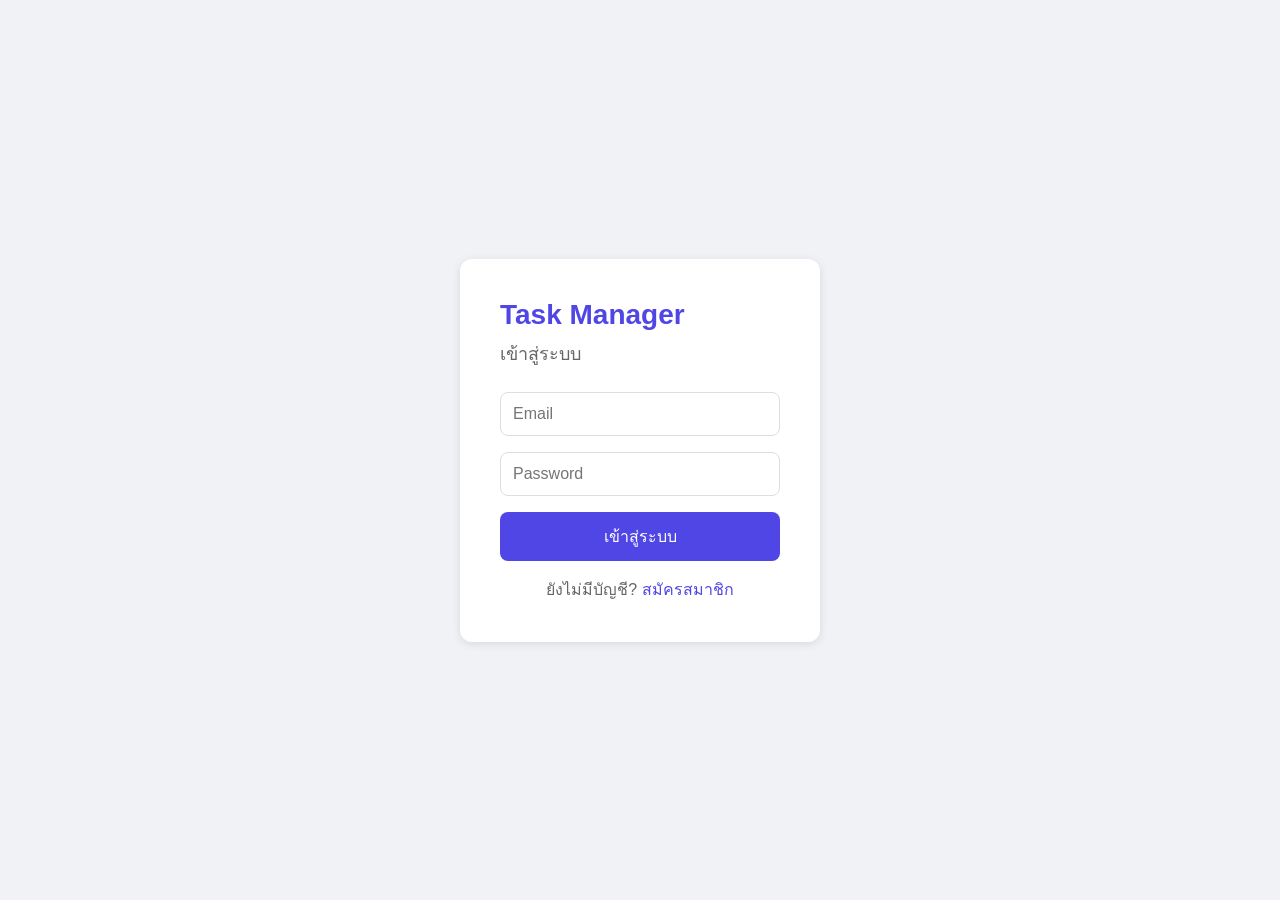
<file: frontend/index.html>
<!DOCTYPE html>
<html lang="en">
<head>
    <meta charset="UTF-8">
    <meta name="viewport" content="width=device-width, initial-scale=1.0">
    <title>Task Manager - Login</title>
    <link rel="stylesheet" href="css/style.css">
</head>
<body>
    <div class="container">
        <div class="card">
            <h1>Task Manager</h1>
            <h2>เข้าสู่ระบบ</h2>

            <div id="error-msg" class="error-msg"></div>

            <input type="email" id="email" placeholder="Email" />
            <input type="password" id="password" placeholder="Password" />
            <button id="login-btn" onclick="login()">เข้าสู่ระบบ</button>

            <p>ยังไม่มีบัญชี? <a href="register.html">สมัครสมาชิก</a></p>
        </div>
    </div>
    <script src="js/auth.js"></script>
</body>
</html>
</file>
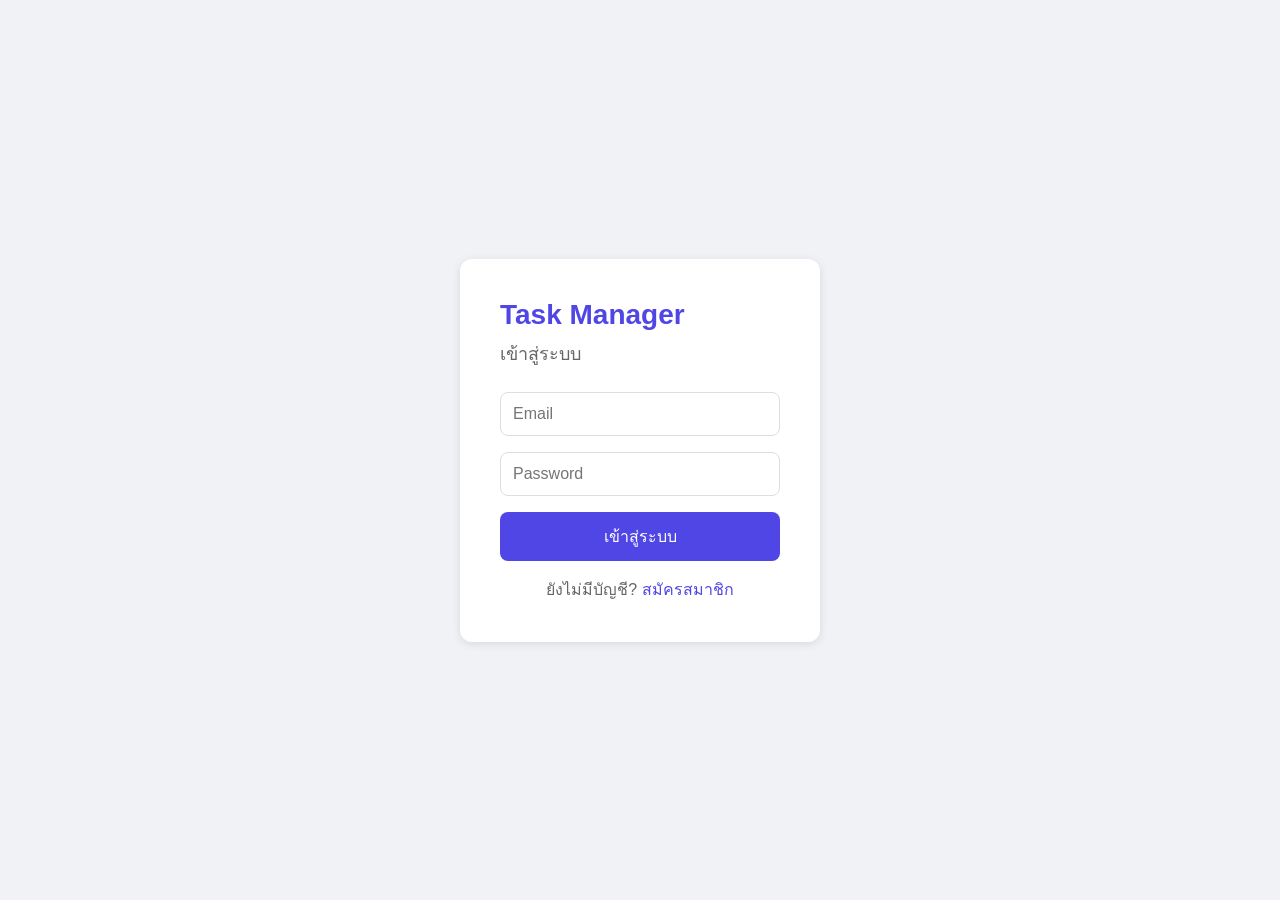
<file: frontend/dashboard.html>
<!DOCTYPE html>
<html lang="th">
<head>
    <meta charset="UTF-8">
    <meta name="viewport" content="width=device-width, initial-scale=1.0">
    <title>Task Manager - Dashboard</title>
    <link rel="stylesheet" href="css/style.css">
</head>
<body>
    <div class="container" style="max-width: 600px;">
        <div class="card">
            <div style="display:flex; justify-content:space-between; align-items:center;">
                <h1>Task Manager</h1>
                <button onclick="logout()" style="width:auto; padding: 8px 16px;">ออกจากระบบ</button>
            </div>
            <h2 id="welcome-msg"></h2>

            <div style="display:flex; gap:8px; margin-bottom:16px;">
                <input type="text" id="task-title" placeholder="ชื่อ Task" style="margin-bottom:0"/>
                <button onclick="createTask()" style="width:auto; padding: 8px 16px; margin-bottom:0">เพิ่ม</button>
            </div>

            <div id="task-list"></div>
        </div>
    </div>
    <script src="js/tasks.js"></script>

    <div id="edit-modal" style="display:none; position:fixed; top:0; left:0; width:100%; height:100%; background:rgba(0,0,0,0.5); justify-content:center; align-items:center;">
    <div class="card" style="max-width:400px;">
        <h2>แก้ไข Task</h2>
        <input type="text" id="edit-title" placeholder="ชื่อ Task" />
        <button onclick="saveEdit()">บันทึก</button>
        <button onclick="closeEdit()" style="background-color:#999;">ยกเลิก</button>
    </div>
</div>

</body>
</html>
</file>
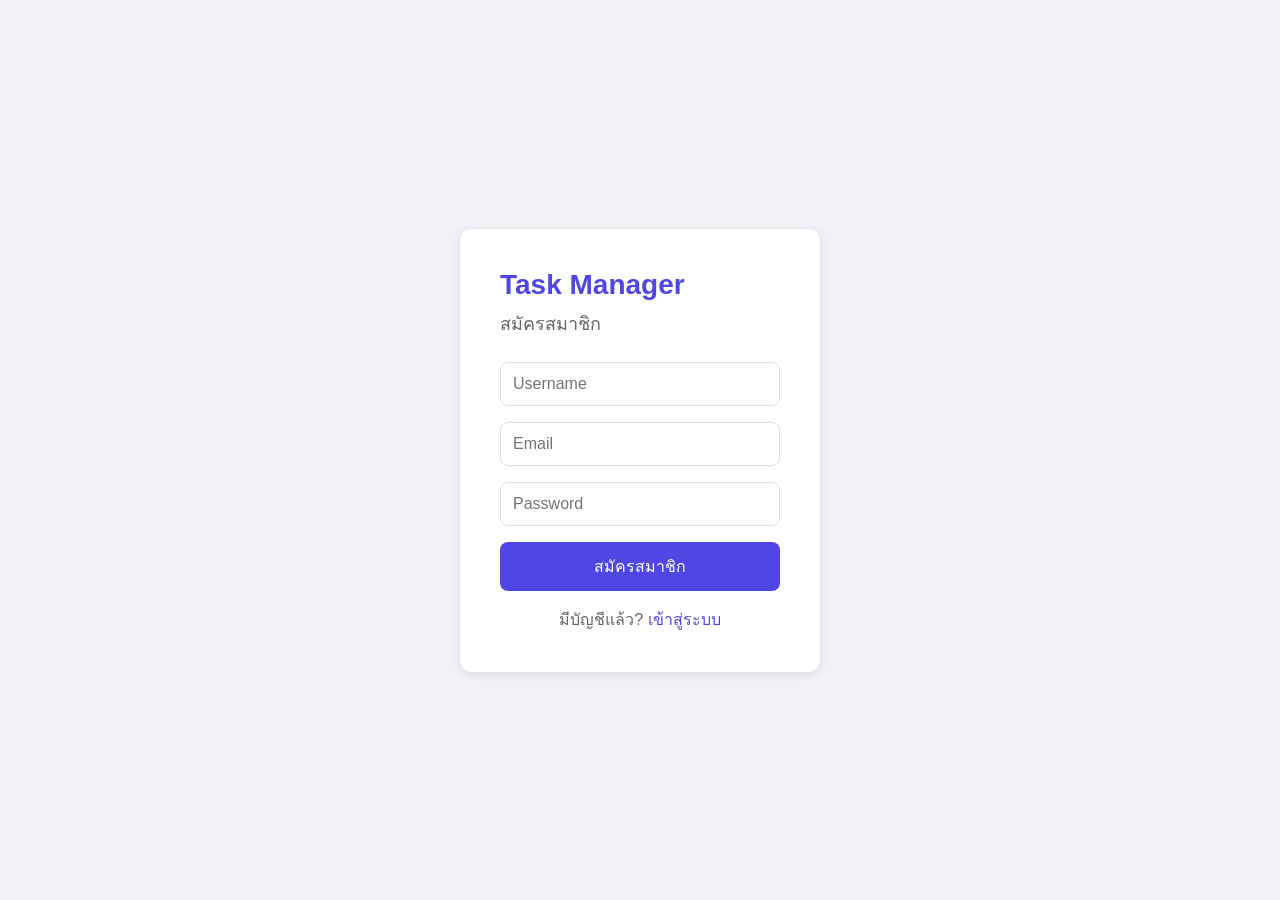
<file: frontend/register.html>
<!DOCTYPE html>
<html lang="th">
<head>
    <meta charset="UTF-8">
    <meta name="viewport" content="width=device-width, initial-scale=1.0">
    <title>Task Manager - สมัครสมาชิก</title>
    <link rel="stylesheet" href="css/style.css">
</head>
<body>
    <div class="container">
        <div class="card">
            <h1>Task Manager</h1>
            <h2>สมัครสมาชิก</h2>

            <div id="error-msg" class="error-msg"></div>
            <div id="success-msg" style="color:green; margin-bottom:16px;"></div>

            <input type="text" id="username" placeholder="Username" />
            <input type="email" id="email" placeholder="Email" />
            <input type="password" id="password" placeholder="Password" />
            <button onclick="register()">สมัครสมาชิก</button>

            <p>มีบัญชีแล้ว? <a href="index.html">เข้าสู่ระบบ</a></p>
        </div>
    </div>
    <script src="js/auth.js"></script>
</body>
</html>
</file>
<file: frontend/css/style.css>
* {
    margin: 0;
    padding: 0;
    box-sizing: border-box;
    font-family: 'Segoe UI', sans-serif;
}

body {
    background-color: #f0f2f5;
    display: flex;
    justify-content: center;
    align-items: center;
    min-height: 100vh;
}

.container {
    width: 100%;
    max-width: 400px;
    padding: 20px;
}

.card {
    background: white;
    border-radius: 12px;
    padding: 40px;
    box-shadow: 0 2px 10px rgba(0, 0, 0, 0.1);
}

h1 {
    color: #4f46e5;
    font-size: 28px;
    margin-bottom: 8px;
}

h2 {
    color: #666;
    font-size: 18px;
    font-weight: normal;
    margin-bottom: 24px;
}

input {
    width: 100%;
    padding: 12px;
    margin-bottom: 16px;
    border: 1px solid #ddd;
    border-radius: 8px;
    font-size: 16px;
    outline: none;
}

input:focus {
    border-color: #4f46e5;
}

button {
    width: 100%;
    padding: 12px;
    background-color: #4f46e5;
    color: white;
    border: none;
    border-radius: 8px;
    font-size: 16px;
    cursor: pointer;
    margin-bottom: 16px;
}

button:hover {
    background-color: #4338ca;
}

p {
    text-align: center;
    color: #666;
}

a {
    color: #4f46e5;
    text-decoration: none;
}

.error-msg {
    color: red;
    margin-bottom: 16px;
    font-size: 14px;
}

.task-item {
    display: flex;
    justify-content: space-between;
    align-items: center;
    padding: 12px;
    border: 1px solid #ddd;
    border-radius: 8px;
    margin-bottom: 8px;
}

.task-item select {
    padding: 6px;
    border-radius: 6px;
    border: 1px solid #ddd;
    margin-right: 8px;
    cursor: pointer;
}

.task-item button {
    width: auto;
    padding: 6px 12px;
    background-color: #ef4444;
    margin-bottom: 0;
}

.task-item button:hover {
    background-color: #dc2626;
}

.spinner {
    display: inline-block;
    width: 16px;
    height: 16px;
    border: 2px solid rgba(255, 255, 255, 0.3);
    border-radius: 50%;
    border-top-color: white;
    animation: spin 0.6s linear infinite;
    margin-right: 8px;
    vertical-align: middle;
}

@keyframes spin {
    to {
        transform: rotate(360deg);
    }
}

button:disabled {
    opacity: 0.7;
    cursor: not-allowed;
}

.task-item button {
    margin-right: 4px;
}
</file>
